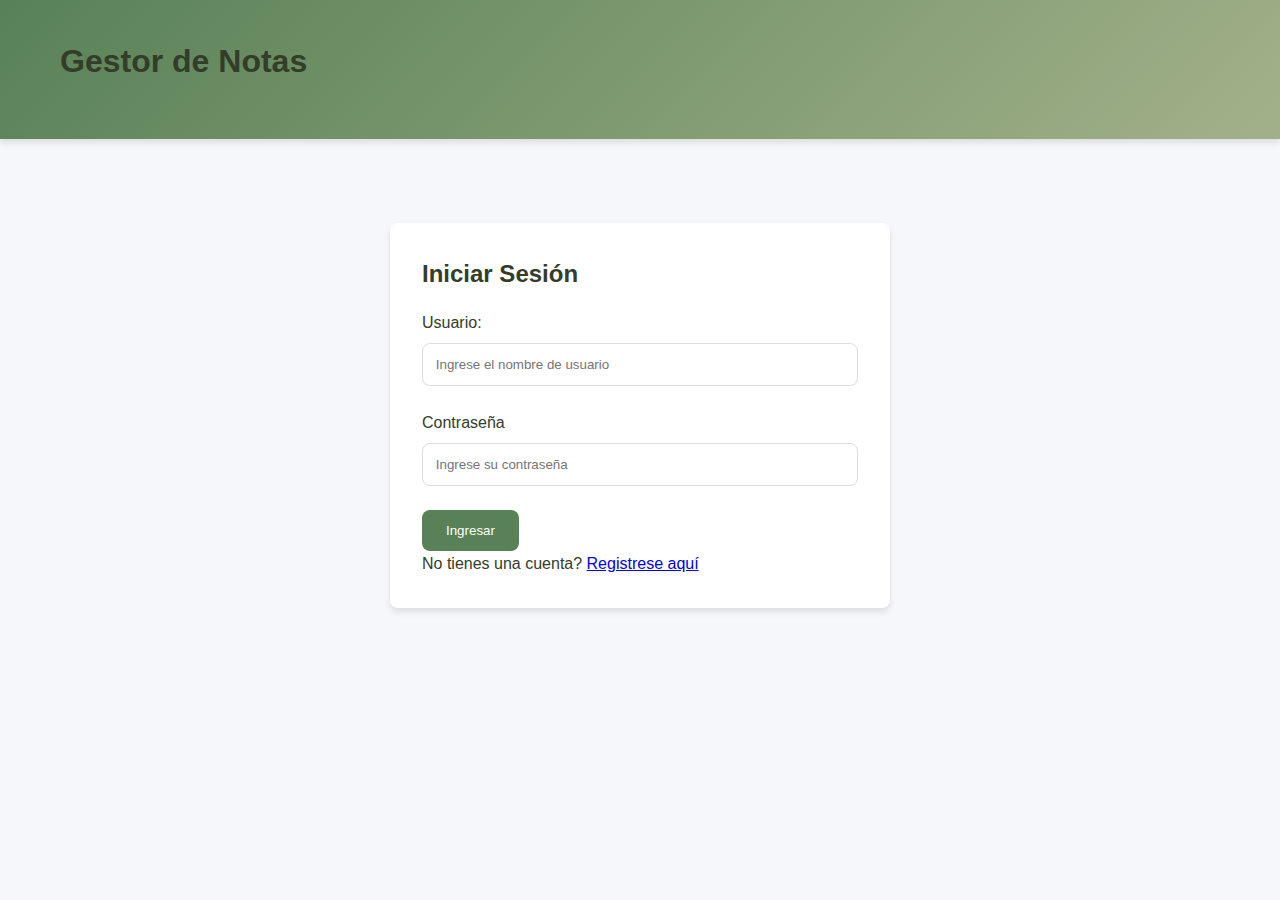
<file: index.html>
<!doctype html>
<html lang="es">
  <head>
    <meta charset="UTF-8" />
    <meta name="viewport" content="width=device-width, initial-scale=1" />
    <title>Gestor de Notas</title>
    <link href="style1.css" rel="stylesheet" />
  </head>
  <body>
    <header class="header">
      <nav class="nav container">
        <h1>Gestor de Notas</h1>
        <div class="auth-section">
          <button class="btn btn-primary" id="newNoteBtn" style="display: none">
            Nueva nota
          </button>
          <button class="btn btn-primary" id="noteBtn" style="display: none">
            Mis notas
          </button>
          <button
            class="btn btn-info"
            id="sharedNotesBtn"
            style="display: none"
          >
            Notas compartidas
          </button>
          <button class="btn btn-secondary" id="userBtn" style="display: none">
            Usuarios
          </button>
          <button
            class="btn btn-success"
            id="actualUserBtn"
            style="display: none"
          >
            Mi perfil
          </button>
          <button class="btn btn-danger" id="logoutBtn" style="display: none">
            Cerrar Sesión
          </button>
        </div>
      </nav>
    </header>

    <main class="container">
      <!-- Mensaje de estado -->
      <div class="alert" id="messageContainer"></div>

      <!-- Sección de notas -->
      <section class="section" id="notesSection" style="display: none">
        <div class="section-header">
          <h2>Mis Notas</h2>
          <button class="btn btn-primary" id="addNoteBtn">Agregar Nota</button>
        </div>
        <div class="grid" id="notesContainer"></div>
      </section>

      <!-- Sección de usuarios -->
      <section class="section" id="usersSection" style="display: none">
        <div class="section-header">
          <h2>Todos los usuarios</h2>
        </div>
        <div class="table-responsive">
          <table>
            <thead>
              <th>ID</th>
              <th>Nombre</th>
            </thead>
            <tbody id="usersTableBody"></tbody>
          </table>
        </div>
      </section>

      <!-- Sección de usuario actual -->
      <section class="section" id="actualUserSection" style="display: none">
        <div class="section-header">
          <h2 style="font-size: 2em">Perfil</h2>
        </div>
        <div class="">
          <p style="font-size: 1.5em">
            Nombre
            <span id="actualUsername"></span>
          </p>
        </div>
        <div class="table-responsive">
          <table>
            <thead>
              <th>ID</th>
              <th>Activo</th>
            </thead>
            <tbody id="sessionTableBody"></tbody>
          </table>
        </div>
        <div>
          <button class="btn btn-danger" id="closeAllSessionsBtn">
            Cerrrar todas las sesiones
          </button>
        </div>
      </section>

      <!-- Formulario de Login -->
      <div class="form-container" id="loginForm">
        <h2>Iniciar Sesión</h2>
        <form id="loginFormElement">
          <div class="form-group">
            <label for="username">Usuario:</label>
            <input
              type="text"
              id="username"
              required
              placeholder="Ingrese el nombre de usuario"
            />
          </div>

          <div class="form-group">
            <label for="current-password">Contraseña</label>
            <input
              type="password"
              id="current-password"
              required
              placeholder="Ingrese su contraseña"
            />
          </div>
          <button type="submit" class="btn btn-primary btn-block" id="ingresar">
            Ingresar
          </button>
          <p>
            No tienes una cuenta?
            <a href="#" id="showRegister">Registrese aquí</a>
          </p>
        </form>
      </div>

      <!-- Formulario de Register -->
      <div class="form-container" id="registerForm" style="display: none">
        <h2>Registrarse</h2>
        <form id="registerFormElement">
          <div class="form-group">
            <label for="newUsername">Nombre de usuario</label>
            <input
              type="text"
              id="newUsername"
              required
              placeholder="Ingrese un nombre de usuario"
            />
          </div>
          <div class="form-group">
            <label for="newEmail">Email</label>
            <input
              type="email"
              id="newEmail"
              required
              placeholder="Ingrese un email"
            />
          </div>

          <div class="form-group">
            <label for="newPassword">Contraseña</label>
            <input
              type="password"
              id="newPassword"
              required
              placeholder="Ingrese una contraseña"
            />
          </div>
          <button type="submit" class="btn btn-primary" id="registrarse">
            Registrarse
          </button>
          <p>
            Ya tienes una cuenta?
            <a href="#" id="showLogin">Inicia sesión aquí</a>
          </p>
        </form>
      </div>

      <!-- Formulario para crear una nueva nota -->
      <div class="form-container" id="noteForm" style="display: none">
        <h2 class="formTitle">Nueva nota</h2>
        <form id="noteFormElement">
          <div class="form-group">
            <label for="noteText">Texto:</label>
            <textarea
              id="noteText"
              rows="5"
              required
              placeholder="Escriba el texto de la nota..."
            ></textarea>
          </div>
          <div class="form-group">
            <label for="noteCategory">Categoría:</label>
            <select id="noteCategory" required>
              <option value="" disabled selected>Seleccione una opción</option>
              <option value="work">Trabajo</option>
              <option value="study">Estudio</option>
              <option value="unknown">Otro</option>
            </select>
          </div>
          <div class="form-group">
            <label for="noteTags">Etiquetas (separadas por coma)</label>
            <input
              type="text"
              id="noteTags"
              placeholder="ejemplo: importante, proyecto, recordatorio"
            />
          </div>
          <div class="form-group">
            <button type="button" class="btn btn-primary" id="saveNoteBtn">
              Guardar
            </button>
            <button type="button" class="btn btn-light" id="cancelNoteBtn">
              Cancelar
            </button>
          </div>
        </form>
      </div>
    </main>

    <!-- Template de nota -->
    <template id="noteTemplate">
      <div class="card">
        <div class="card-header">
          <span class="badge" id="noteCategoryBadge"></span>
          <span class="badge" id="noteOriginalUserID"></span>
          <small class="text-muted note-date"></small>
        </div>
        <p class="note-text"></p>
        <div class="tags" id="noteTagsContainer"></div>
        <div class="card-actions">
          <button type="button" class="btn btn-primary editBtn">Editar</button>
          <button type="button" class="btn btn-danger deleteBtn">
            Eliminar
          </button>
          <button type="button" class="btn btn-success shareBtn">
            Compartir
          </button>
        </div>
      </div>
    </template>

    <!-- Template de Usuarios -->
    <template id="userTemplate">
      <tr>
        <td class="userId"></td>
        <td class="userName"></td>
        <td>
          <button type="button" class="btn btn-warning btn-sm shadeUserBtn">
            Compartir
          </button>
        </td>
      </tr>
    </template>

    <!-- Template de Sessions -->
    <template id="userSessionTemplate">
      <tr>
        <td class="sessionId"></td>
        <td class="active"></td>
        <td>
          <button
            type="button"
            class="btn btn-warning btn-sm deleteSessionBtn"
            id="deleteSessionBtn"
          >
            Eliminar
          </button>
        </td>
      </tr>
    </template>
    <script src="script.js"></script>
  </body>
</html>
</file>
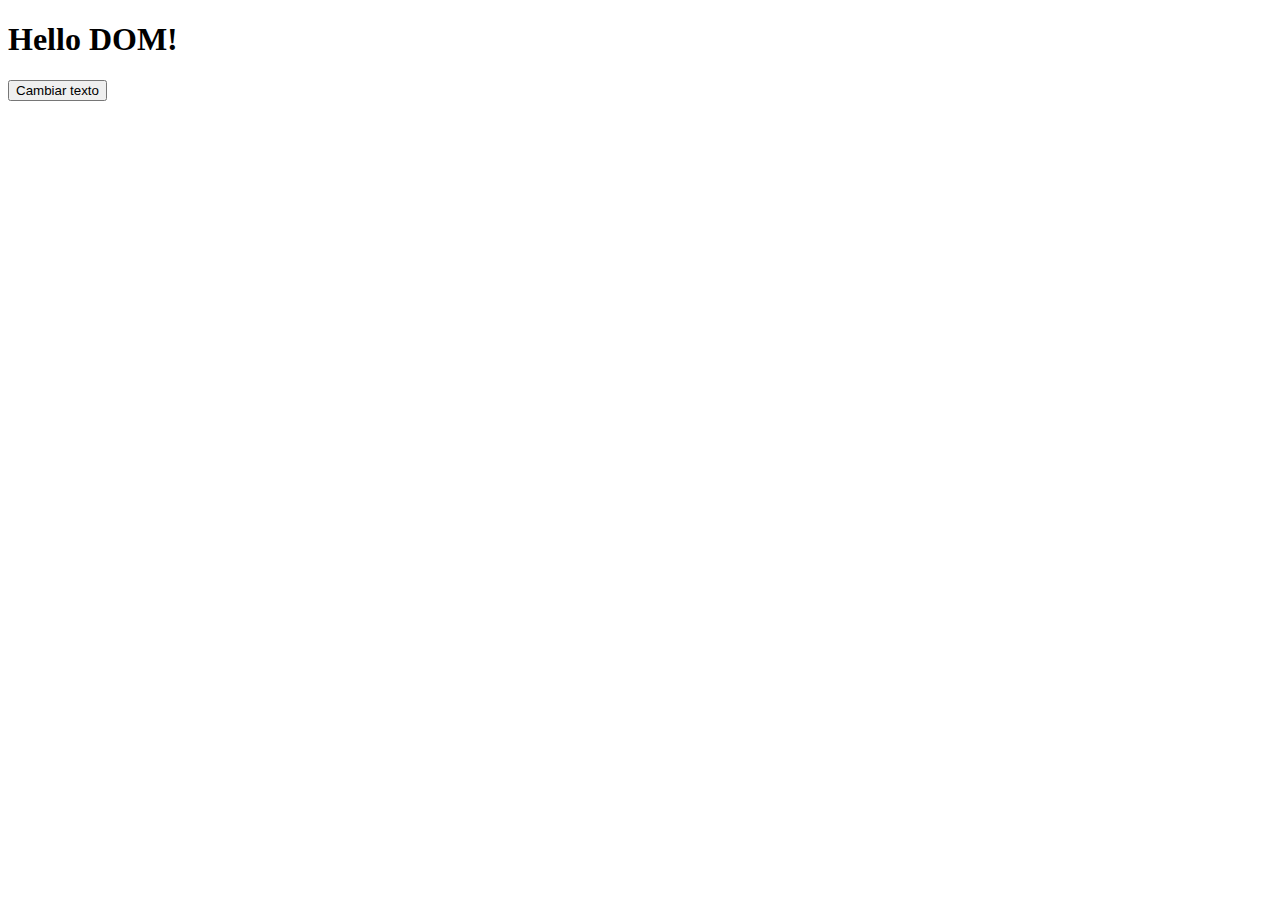
<file: aprendiendo.html>
<!DOCTYPE html>
<html lang="en">
<head>
    <meta charset="UTF-8">
    <meta name="viewport" content="width=device-width, initial-scale=1.0">
    <title>JavaScript DOM</title>
</head>
<body>
    <h1>Hello DOM!</h1>
    <button id="cambiar">Cambiar texto</button>

    <script src="probando.js"></script>
</body>
</html>
</file>
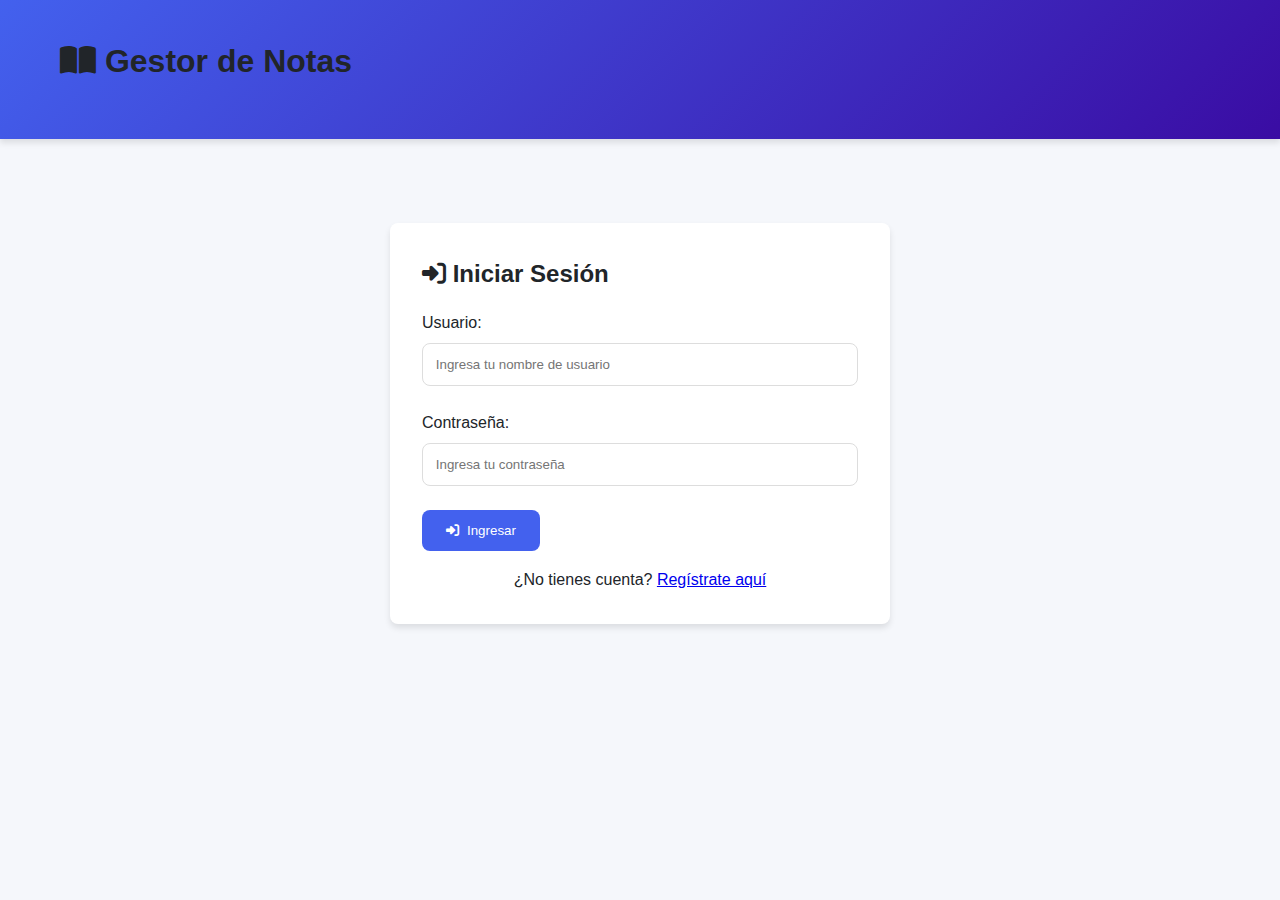
<file: simple-page.html>
<!doctype html>
<html lang="es">
  <head>
    <meta charset="UTF-8" />
    <meta name="viewport" content="width=device-width, initial-scale=1.0" />
    <title>Gestor de Notas</title>
    <link
      rel="stylesheet"
      href="https://cdnjs.cloudflare.com/ajax/libs/font-awesome/6.4.0/css/all.min.css"
    />
    <link rel="stylesheet" type="" href="style.css" />
  </head>

  <body>
    <header class="header">
      <nav class="nav container">
        <h1><i class="fas fa-book-open"></i> Gestor de Notas</h1>
        <div class="auth-section">
          <!--
          <button class="btn btn-primary" id="loginBtn" style="display: none">
            <i class="fas fa-sign-in-alt"></i> Iniciar Sesión
          </button>
          <button
            class="btn btn-success"
            id="registerBtn"
            style="display: none"
          >
            <i class="fas fa-user-plus"></i> Registrarse
          </button>

            -->
          <button class="btn btn-primary" id="newNoteBtn" style="display: none">
            <i class="fas fa-plus"></i> Nueva Nota
          </button>
          <button class="btn btn-primary" id="noteBtn" style="display: none">
            <i class="fas fa-sticky-note"></i> Mis Notas
          </button>
          <button
            class="btn btn-info"
            id="sharedNotesBtn"
            style="display: none"
          >
            <i class="fas fa-share-square"></i> Notas Compartidas
          </button>
          <button class="btn btn-secondary" id="userBtn" style="display: none">
            <i class="fas fa-users"></i> Usuarios
          </button>
          <button class="btn btn-danger" id="logoutBtn" style="display: none">
            <i class="fas fa-sign-out-alt"></i> Cerrar Sesión
          </button>
        </div>
      </nav>
    </header>

    <main class="container">
      <!-- Mensajes de estado -->
      <div class="alert" id="messageContainer"></div>

      <!-- Sección de notas -->
      <section class="section" id="notesSection" style="display: none">
        <div class="section-header">
          <h2><i class="fas fa-sticky-note"></i> Mis Notas</h2>
          <button class="btn btn-primary" id="addNoteBtn">
            <i class="fas fa-plus"></i> Agregar Nota
          </button>
        </div>
        <div class="grid" id="notesContainer"></div>
      </section>

      <!-- Sección de usuarios -->
      <section class="section" id="usersSection" style="display: none">
        <div class="section-header">
          <h2><i class="fas fa-users"></i> Todos los Usuarios</h2>
        </div>
        <div class="table-responsive">
          <table>
            <thead>
              <tr>
                <th>ID</th>
                <th>Nombre</th>
              </tr>
            </thead>
            <tbody id="usersTableBody"></tbody>
          </table>
        </div>
      </section>

      <!-- Formularios (inicialmente ocultos) -->
      <div class="form-container" id="loginForm" style="display: block">
        <h2><i class="fas fa-sign-in-alt"></i> Iniciar Sesión</h2>
        <form id="loginFormElement">
          <div class="form-group">
            <label for="username">Usuario:</label>
            <input
              type="text"
              id="username"
              required
              placeholder="Ingresa tu nombre de usuario"
            />
          </div>
          <div class="form-group">
            <label for="current-password">Contraseña:</label>
            <input
              type="password"
              id="current-password"
              required
              placeholder="Ingresa tu contraseña"
            />
          </div>
          <button type="submit" class="btn btn-primary btn-block" id="ingresar">
            <i class="fas fa-sign-in-alt"></i> Ingresar
          </button>
          <p class="text-center mt-2">
            ¿No tienes cuenta? <a href="#" id="showRegister">Regístrate aquí</a>
          </p>
        </form>
      </div>

      <div class="form-container" id="registerForm" style="display: none">
        <h2><i class="fas fa-user-plus"></i> Registrarse</h2>
        <form id="registerFormElement">
          <div class="form-group">
            <label for="newUsername">Usuario:</label>
            <input
              type="text"
              id="newUsername"
              required
              placeholder="Crea un nombre de usuario"
            />
          </div>
          <div class="form-group">
            <label for="newEmail">Email:</label>
            <input
              type="email"
              id="newEmail"
              required
              placeholder="Ingresa tu email"
            />
          </div>
          <div class="form-group">
            <label for="newPassword">Contraseña:</label>
            <input
              type="password"
              id="newPassword"
              required
              placeholder="Crea una contraseña segura"
            />
          </div>
          <button
            type="submit"
            class="btn btn-success btn-block"
            id="registrarse"
          >
            <i class="fas fa-user-plus"></i> Registrarse
          </button>
          <p class="text-center mt-2">
            ¿Ya tienes cuenta? <a href="#" id="showLogin">Inicia sesión aquí</a>
          </p>
        </form>
      </div>

      <div class="form-container" id="noteForm" style="display: none">
        <h2 id="formTitle"><i class="fas fa-edit"></i> Nueva Nota</h2>
        <form id="noteFormElement">
          <input type="hidden" id="noteId" />
          <div class="form-group">
            <label for="noteText">Texto:</label>
            <textarea
              id="noteText"
              rows="5"
              required
              placeholder="Escribe el contenido de tu nota..."
            ></textarea>
          </div>
          <div class="form-group">
            <label for="noteCategory">Categoría:</label>
            <select id="noteCategory" required>
              <option value="" disabled selected>
                Selecciona una categoría
              </option>
              <option value="work">Trabajo</option>
              <option value="study">Estudio</option>
              <option value="unknown">Otros</option>
            </select>
          </div>
          <div class="form-group">
            <label for="noteTags">Etiquetas (separadas por comas):</label>
            <input
              type="text"
              id="noteTags"
              placeholder="ejemplo: importante, proyecto, recordatorio"
            />
          </div>
          <div class="form-group">
            <button type="button" class="btn btn-primary" id="saveNoteBtn">
              <i class="fas fa-save"></i> Guardar
            </button>
            <button type="button" class="btn btn-light" id="cancelNoteBtn">
              <i class="fas fa-times"></i> Cancelar
            </button>
          </div>
        </form>
      </div>
    </main>

    <!-- Templates -->
    <template id="noteTemplate">
      <div class="card">
        <div class="card-header">
          <span class="badge" id="noteCategoryBadge"></span>
          <span class="badge" id="noteOriginalUserID"></span>
          <small class="text-muted note-date"></small>
        </div>
        <p class="note-text"></p>
        <div class="tags" id="noteTagsContainer"></div>
        <div class="card-actions">
          <button class="btn btn-primary editBtn">
            <i class="fas fa-edit"></i> Editar
          </button>
          <button class="btn btn-danger deleteBtn">
            <i class="fas fa-trash"></i> Eliminar
          </button>
          <button class="btn btn-success shareBtn">
            <i class="fas fa-share"></i> Compartir
          </button>
        </div>
      </div>
    </template>

    <template id="userTemplate">
      <tr>
        <td class="userId"></td>
        <td class="userName"></td>
        <td>
          <button class="btn btn-warning btn-sm shadeUserBtn">
            <i class="fas fa-envelope"></i> Compartir
          </button>
        </td>
      </tr>
    </template>
    <script src="script.js"></script>
  </body>
</html>
</file>
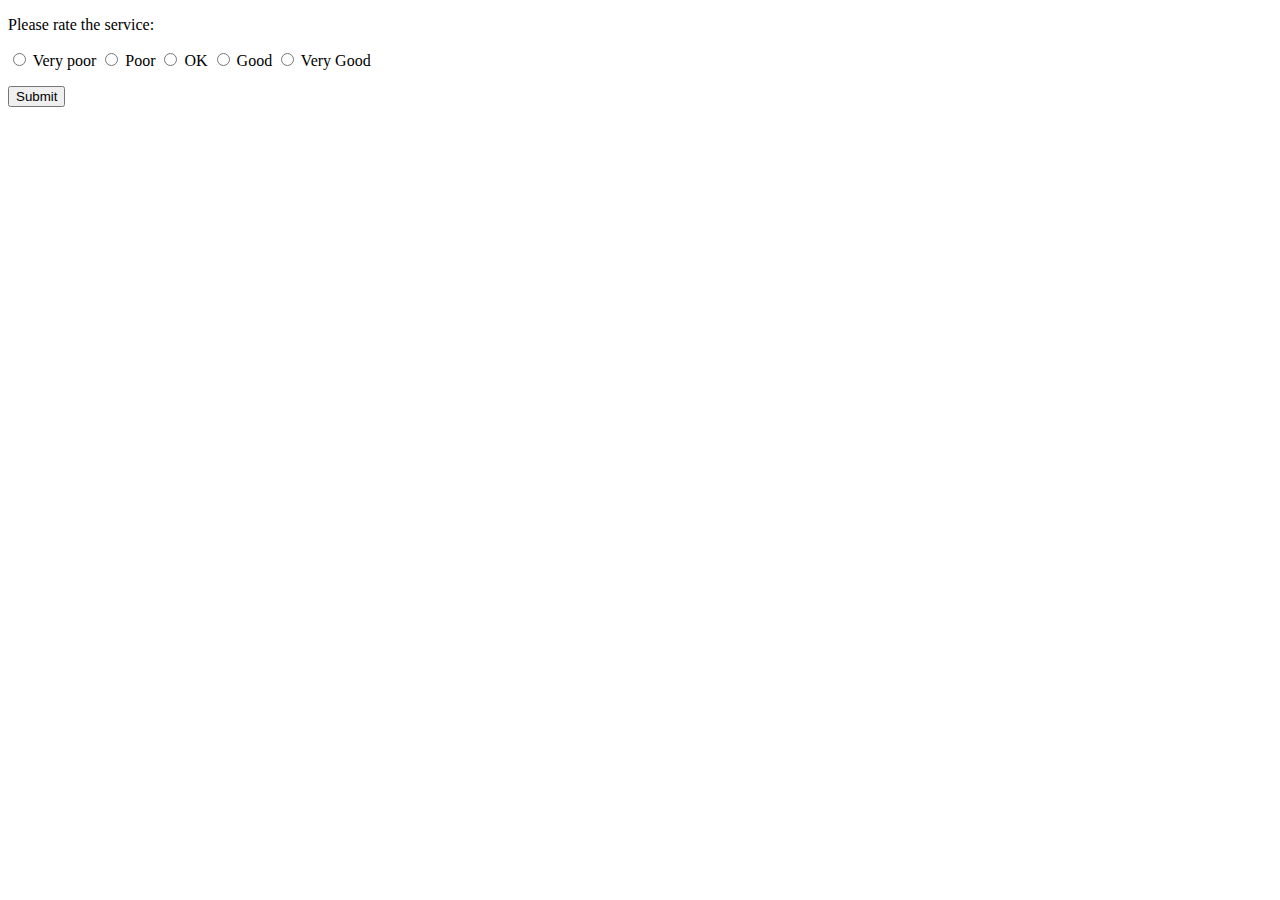
<file: x.html>
<!DOCTYPE html>
<html>

<head>
    <meta charset="utf-8">
    <title>JavaScript getElementsByName Demo</title>
</head>

<body>
    <p>Please rate the service:</p>
    <p>
        <label for="very-poor">
            <input type="radio" name="rate" value="Very poor" id="very-poor"> Very poor
        </label>
        <label for="poor">
            <input type="radio" name="rate" value="Poor" id="poor"> Poor
        </label>
        <label for="ok">
            <input type="radio" name="rate" value="OK" id="ok"> OK
        </label>
        <label for="good">
            <input type="radio" name="rate" value="Good"> Good
        </label>
        <label for="very-good">
            <input type="radio" name="rate" value="Very Good" id="very-good"> Very Good
        </label>
    </p>
    <p>
        <button id="btnRate">Submit</button>
    </p>
    <p id="output"></p>
    <script>
        let btn = document.getElementById('btnRate');
        let output = document.getElementById('output');

        btn.addEventListener('click', () => {
            let rates = document.getElementsByName('rate');
            rates.forEach((rate) => {
                if (rate.checked) {
                    output.innerText = `You selected: ${rate.value}`;
                }
            });

        });
    </script>
</body>

</html>
</file>
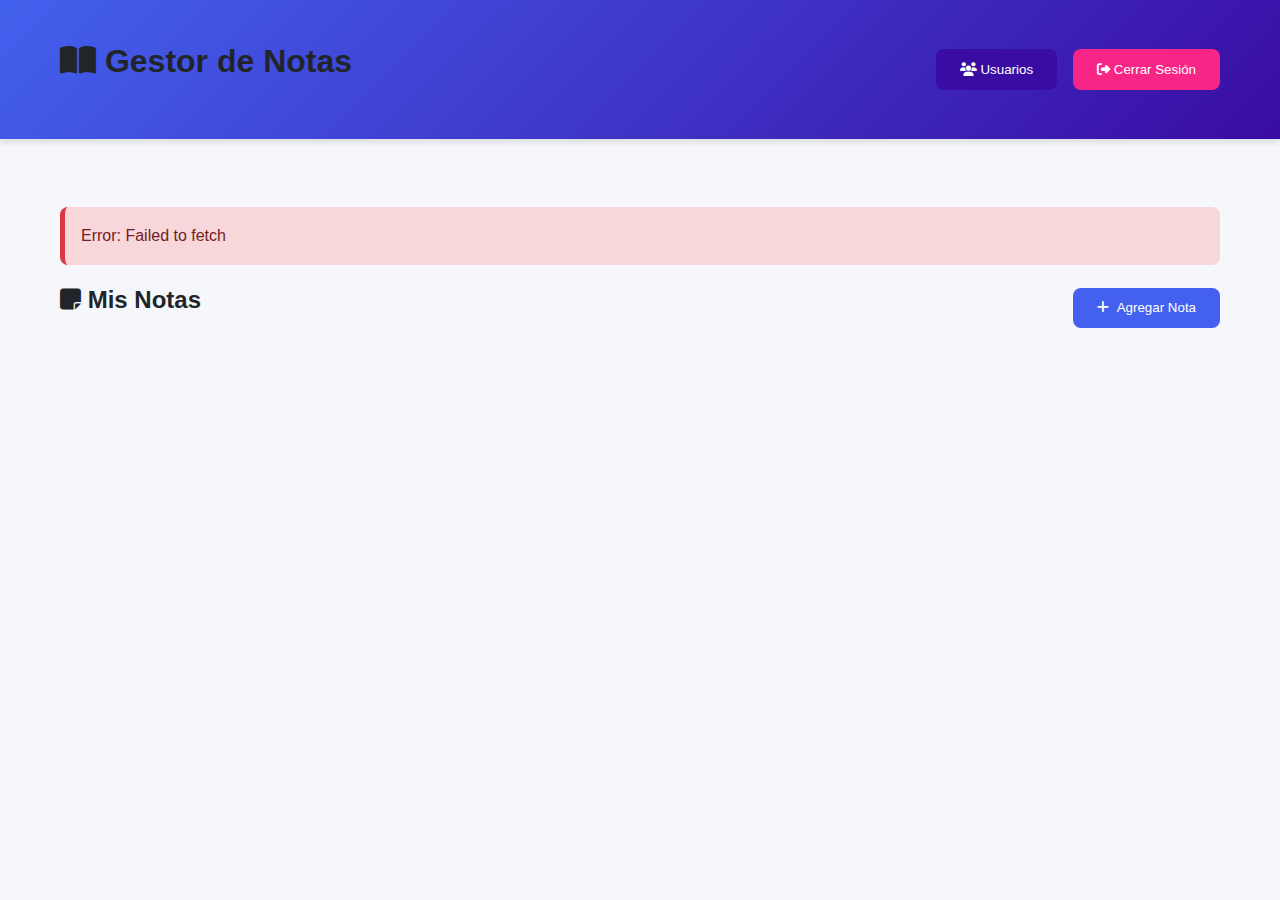
<file: client/simple-page.html>
<!doctype html>
<html lang="es">
  <head>
    <meta charset="UTF-8" />
    <meta name="viewport" content="width=device-width, initial-scale=1.0" />
    <title>Gestor de Notas</title>
    <link
      rel="stylesheet"
      href="https://cdnjs.cloudflare.com/ajax/libs/font-awesome/6.4.0/css/all.min.css"
    />
    <link rel="stylesheet" type="" href="style.css" />
  </head>

  <body>
    <header class="header">
      <nav class="nav container">
        <h1><i class="fas fa-book-open"></i> Gestor de Notas</h1>
        <div class="auth-section">
          <!--
          <button class="btn btn-primary" id="loginBtn" style="display: none">
            <i class="fas fa-sign-in-alt"></i> Iniciar Sesión
          </button>
          <button
            class="btn btn-success"
            id="registerBtn"
            style="display: none"
          >
            <i class="fas fa-user-plus"></i> Registrarse
          </button>

            -->
          <button class="btn btn-primary" id="newNoteBtn" style="display: none">
            <i class="fas fa-plus"></i> Nueva Nota
          </button>
          <button class="btn btn-primary" id="noteBtn" style="display: none">
            <i class="fas fa-sticky-note"></i> Mis Notas
          </button>
          <button class="btn btn-secondary" id="userBtn" style="display: none">
            <i class="fas fa-users"></i> Usuarios
          </button>
          <button class="btn btn-danger" id="logoutBtn" style="display: none">
            <i class="fas fa-sign-out-alt"></i> Cerrar Sesión
          </button>
          <button
            class="btn btn-info"
            id="sharedNotesBtn"
            style="display: none"
          >
            <i class="fas fa-share-square"></i> Notas Compartidas
          </button>
        </div>
      </nav>
    </header>

    <main class="container">
      <!-- Mensajes de estado -->
      <div class="alert" id="messageContainer"></div>

      <!-- Sección de notas -->
      <section class="section" id="notesSection" style="display: none">
        <div class="section-header">
          <h2><i class="fas fa-sticky-note"></i> Mis Notas</h2>
          <button class="btn btn-primary" id="addNoteBtn">
            <i class="fas fa-plus"></i> Agregar Nota
          </button>
        </div>
        <div class="grid" id="notesContainer"></div>
      </section>

      <!-- Sección de usuarios -->
      <section class="section" id="usersSection" style="display: none">
        <div class="section-header">
          <h2><i class="fas fa-users"></i> Todos los Usuarios</h2>
        </div>
        <div class="table-responsive">
          <table>
            <thead>
              <tr>
                <th>ID</th>
                <th>Nombre</th>
              </tr>
            </thead>
            <tbody id="usersTableBody"></tbody>
          </table>
        </div>
      </section>

      <!-- Formularios (inicialmente ocultos) -->
      <div class="form-container" id="loginForm" style="display: block">
        <h2><i class="fas fa-sign-in-alt"></i> Iniciar Sesión</h2>
        <form id="loginFormElement">
          <div class="form-group">
            <label for="username">Usuario:</label>
            <input
              type="text"
              id="username"
              required
              placeholder="Ingresa tu nombre de usuario"
            />
          </div>
          <div class="form-group">
            <label for="current-password">Contraseña:</label>
            <input
              type="password"
              id="current-password"
              required
              placeholder="Ingresa tu contraseña"
            />
          </div>
          <button type="submit" class="btn btn-primary btn-block" id="ingresar">
            <i class="fas fa-sign-in-alt"></i> Ingresar
          </button>
          <p class="text-center mt-2">
            ¿No tienes cuenta? <a href="#" id="showRegister">Regístrate aquí</a>
          </p>
        </form>
      </div>

      <div class="form-container" id="registerForm" style="display: none">
        <h2><i class="fas fa-user-plus"></i> Registrarse</h2>
        <form id="registerFormElement">
          <div class="form-group">
            <label for="newUsername">Usuario:</label>
            <input
              type="text"
              id="newUsername"
              required
              placeholder="Crea un nombre de usuario"
            />
          </div>
          <div class="form-group">
            <label for="newEmail">Email:</label>
            <input
              type="email"
              id="newEmail"
              required
              placeholder="Ingresa tu email"
            />
          </div>
          <div class="form-group">
            <label for="newPassword">Contraseña:</label>
            <input
              type="password"
              id="newPassword"
              required
              placeholder="Crea una contraseña segura"
            />
          </div>
          <button
            type="submit"
            class="btn btn-success btn-block"
            id="registrarse"
          >
            <i class="fas fa-user-plus"></i> Registrarse
          </button>
          <p class="text-center mt-2">
            ¿Ya tienes cuenta? <a href="#" id="showLogin">Inicia sesión aquí</a>
          </p>
        </form>
      </div>

      <div class="form-container" id="noteForm" style="display: none">
        <h2 id="formTitle"><i class="fas fa-edit"></i> Nueva Nota</h2>
        <form id="noteFormElement">
          <input type="hidden" id="noteId" />
          <div class="form-group">
            <label for="noteText">Texto:</label>
            <textarea
              id="noteText"
              rows="5"
              required
              placeholder="Escribe el contenido de tu nota..."
            ></textarea>
          </div>
          <div class="form-group">
            <label for="noteCategory">Categoría:</label>
            <select id="noteCategory" required>
              <option value="" disabled selected>
                Selecciona una categoría
              </option>
              <option value="work">Trabajo</option>
              <option value="study">Estudio</option>
              <option value="unknown">Otros</option>
            </select>
          </div>
          <div class="form-group">
            <label for="noteTags">Etiquetas (separadas por comas):</label>
            <input
              type="text"
              id="noteTags"
              placeholder="ejemplo: importante, proyecto, recordatorio"
            />
          </div>
          <div class="form-group">
            <button type="button" class="btn btn-primary" id="saveNoteBtn">
              <i class="fas fa-save"></i> Guardar
            </button>
            <button type="button" class="btn btn-light" id="cancelNoteBtn">
              <i class="fas fa-times"></i> Cancelar
            </button>
          </div>
        </form>
      </div>
    </main>

    <!-- Templates -->
    <template id="noteTemplate">
      <div class="card">
        <div class="card-header">
          <span class="badge" id="noteCategoryBadge"></span>
          <small class="text-muted note-date"></small>
        </div>
        <p class="note-text"></p>
        <div class="tags" id="noteTagsContainer"></div>
        <div class="card-actions">
          <button class="btn btn-primary editBtn">
            <i class="fas fa-edit"></i> Editar
          </button>
          <button class="btn btn-danger deleteBtn">
            <i class="fas fa-trash"></i> Eliminar
          </button>
          <button class="btn btn-success shareBtn">
            <i class="fas fa-share"></i> Compartir
          </button>
        </div>
      </div>
    </template>

    <template id="userTemplate">
      <tr>
        <td class="userId"></td>
        <td class="userName"></td>
        <td>
          <button class="btn btn-warning btn-sm shadeUserBtn">
            <i class="fas fa-envelope"></i> Compartir
          </button>
        </td>
      </tr>
    </template>
    <script src="script.js"></script>
  </body>
</html>
</file>
<file: style1.css>
:root {
  --primary-color: #588157; /* Verde oliva oscuro para elementos principales y botones */
  --secondary-color: #a3b18a; /* Verde salvia para elementos secundarios */
  --success-color: #344e41; /* Verde pino para éxito y confirmaciones */
  --danger-color: #bc4749; /* Rojo ladrillo para errores o acciones peligrosas */
  --warning-color: #f6bd60; /* Amarillo mostaza para advertencias */
  --light-color: #fefae0; /* Blanco crema para fondos */
  --dark-color: #333d29; /* Marrón oscuro para texto y detalles */

  /* Mantén tus variables existentes */
  --border-radius: 8px;
  --box-shadow: 0 4px 6px rgba(0, 0, 0, 0.1);
  --transition: all 0.3s ease;
}

* {
  margin: 0;
  padding: 0;
  box-sizing: border-box;
  font-family: "Segoe UI", Tahoma, Geneva, Verdana, sans-serif;
}

body {
  background-color: #f5f7fb;
  color: var(--dark-color);
  min-height: 100vh;
  line-height: 1.6;
}

.container {
  max-width: 1200px;
  margin: 0 auto;
  padding: 20px;
}
/* Header */
.header {
  background: linear-gradient(
    135deg,
    var(--primary-color),
    var(--secondary-color)
  );
  color: white;
  padding: 1rem;
  margin-bottom: 2rem;
  box-shadow: var(--box-shadow);
  position: sticky;
  top: 0;
  z-index: 100;
}

.nav {
  display: flex;
  justify-content: space-between;
  align-items: center;
  flex-wrap: wrap;
}

.auth-section {
  display: flex;
  gap: 1rem;
  flex-wrap: wrap;
}

h1,
h2,
h3,
h4 {
  margin-bottom: 1rem;
  color: var(--dark-color);
}

/* Botones */
.btn {
  padding: 0.8rem 1.5rem;
  border: none;
  border-radius: var(--border-radius);
  cursor: pointer;
  transition: var(--transition);
  font-weight: 500;
  display: inline-flex;
  align-items: center;
  gap: 0.5rem;
}
.btn:hover {
  transform: translateY(-2px);
  box-shadow: var(--box-shadow);
}

.btn-primary {
  background-color: var(--primary-color);
  color: white;
}

.btn-secondary {
  background-color: var(--secondary-color);
  color: white;
}

.btn-danger {
  background-color: var(--danger-color);
  color: white;
}

.btn-success {
  background-color: var(--success-color);
  color: white;
}

.btn-warning {
  background-color: var(--warning-color);
  color: white;
}

.btn-light {
  background-color: var(--light-color);
  color: var(--dark-color);
}
/* Formularios */
.form-container {
  max-width: 500px;
  margin: 2rem auto;
  background: white;
  padding: 2rem;
  border-radius: var(--border-radius);
  box-shadow: var(--box-shadow);
  transition: var(--transition);
}

.form-container:hover {
  box-shadow: 0 10px 15px rgba(0, 0, 0, 0.1);
}

.form-group {
  margin-bottom: 1.5rem;
}

label {
  display: block;
  margin-bottom: 0.5rem;
  font-weight: 500;
}

input,
textarea,
select {
  width: 100%;
  padding: 0.8rem;
  border: 1px solid #ddd;
  border-radius: var(--border-radius);
  transition: var(--transition);
}
input:focus,
textarea:focus,
select:focus {
  outline: none;
  border-color: var(--primary-color);
  box-shadow: 0 0 0 2px rgba(67, 97, 238, 0.2);
}

textarea {
  min-height: 120px;
  resize: vertical;
}

/* Notas y Usuarios */
.grid {
  display: grid;
  grid-template-columns: repeat(auto-fill, minmax(300px, 1fr));
  gap: 1.5rem;
  margin-top: 2rem;
}

.card {
  background: white;
  padding: 1.5rem;
  border-radius: var(--border-radius);
  box-shadow: var(--box-shadow);
  position: relative;
  transition: var(--transition);
}

.card:hover {
  transform: translateY(-5px);
  box-shadow: 0 10px 20px rgba(0, 0, 0, 0.1);
}
.card-header {
  display: flex;
  justify-content: space-between;
  align-items: center;
  margin-bottom: 1rem;
}

.card-actions {
  display: flex;
  gap: 0.5rem;
  margin-top: 1rem;
}

.badge {
  display: inline-block;
  padding: 0.3rem 0.6rem;
  border-radius: 20px;
  font-size: 0.75rem;
  font-weight: 600;
  text-transform: uppercase;
}

.badge-primary {
  background-color: var(--primary-color);
  color: white;
}

.badge-secondary {
  background-color: var(--secondary-color);
  color: white;
}
.badge-success {
  background-color: var(--success-color);
  color: white;
}

.badge-danger {
  background-color: var(--danger-color);
  color: white;
}

.badge-warning {
  background-color: var(--warning-color);
  color: white;
}

.badge-light {
  background-color: var(--light-color);
  color: var(--dark-color);
}

.tags {
  display: flex;
  flex-wrap: wrap;
  gap: 0.5rem;
  margin-top: 1rem;
}

.tag {
  background-color: #e0e0e0;
  padding: 0.2rem 0.5rem;
  border-radius: 4px;
  font-size: 0.75rem;
}
/* Mensajes */
.alert {
  padding: 1rem;
  border-radius: var(--border-radius);
  margin: 1rem 0;
  display: none;
  animation: fadeIn 0.5s;
}

@keyframes fadeIn {
  from {
    opacity: 0;
  }
  to {
    opacity: 1;
  }
}

.alert-success {
  background-color: #d4edda;
  color: #155724;
  border-left: 5px solid #28a745;
}

.alert-error {
  background-color: #f8d7da;
  color: #721c24;
  border-left: 5px solid #dc3545;
}

.alert-info {
  background-color: #d1ecf1;
  color: #0c5460;
  border-left: 5px solid #17a2b8;
}

/* Secciones */
.section {
  margin-bottom: 3rem;
}
.section-header {
  display: flex;
  justify-content: space-between;
  align-items: center;
  margin-bottom: 1.5rem;
}

/* Tablas */
.table-responsive {
  overflow-x: auto;
}

table {
  width: 100%;
  border-collapse: collapse;
  margin: 1rem 0;
}

th,
td {
  padding: 1rem;
  text-align: left;
  border-bottom: 1px solid #ddd;
}

th {
  background-color: var(--primary-color);
  color: white;
  font-weight: 500;
}

tr:hover {
  background-color: #f5f5f5;
}
/* Utilidades */
.text-center {
  text-align: center;
}

.text-muted {
  color: #6c757d;
}

.mt-1 {
  margin-top: 0.5rem;
}
.mt-2 {
  margin-top: 1rem;
}
.mt-3 {
  margin-top: 1.5rem;
}
.mt-4 {
  margin-top: 2rem;
}
.mt-5 {
  margin-top: 3rem;
}

.mb-1 {
  margin-bottom: 0.5rem;
}
.mb-2 {
  margin-bottom: 1rem;
}
.mb-3 {
  margin-bottom: 1.5rem;
}
.mb-4 {
  margin-bottom: 2rem;
}
.mb-5 {
  margin-bottom: 3rem;
}
/* Responsive */
@media (max-width: 768px) {
  .nav {
    flex-direction: column;
    gap: 1rem;
  }

  .auth-section {
    width: 100%;
    justify-content: center;
  }

  .grid {
    grid-template-columns: 1fr;
  }

  .form-container {
    padding: 1.5rem;
  }
}

/* Ajustes específicos para las tarjetas de notas */
.note-card {
  min-height: 200px;
  display: flex;
  flex-direction: column;
  justify-content: space-between;
}

.note-text {
  flex-grow: 1;
  margin: 1rem 0;
  word-break: break-word;
}
.card-actions {
  display: flex;
  gap: 0.5rem;
  flex-wrap: wrap;
}

.card-actions .btn {
  flex: 1;
  min-width: 80px;
  padding: 0.5rem;
  font-size: 0.9rem;
}

.badge {
  font-size: 0.75rem;
  padding: 0.35rem 0.65rem;
}

.note-date {
  color: #6c757d;
  font-size: 0.85rem;
}
</file>
<file: style.css>
:root {
  --primary-color: #4361ee;
  --secondary-color: #3a0ca3;
  --success-color: #4cc9f0;
  --danger-color: #f72585;
  --warning-color: #f8961e;
  --light-color: #f8f9fa;
  --dark-color: #212529;
  --border-radius: 8px;
  --box-shadow: 0 4px 6px rgba(0, 0, 0, 0.1);
  --transition: all 0.3s ease;
}

* {
  margin: 0;
  padding: 0;
  box-sizing: border-box;
  font-family: "Segoe UI", Tahoma, Geneva, Verdana, sans-serif;
}

body {
  background-color: #f5f7fb;
  color: var(--dark-color);
  min-height: 100vh;
  line-height: 1.6;
}

.container {
  max-width: 1200px;
  margin: 0 auto;
  padding: 20px;
}
/* Header */
.header {
  background: linear-gradient(
    135deg,
    var(--primary-color),
    var(--secondary-color)
  );
  color: white;
  padding: 1rem;
  margin-bottom: 2rem;
  box-shadow: var(--box-shadow);
  position: sticky;
  top: 0;
  z-index: 100;
}

.nav {
  display: flex;
  justify-content: space-between;
  align-items: center;
  flex-wrap: wrap;
}

.auth-section {
  display: flex;
  gap: 1rem;
  flex-wrap: wrap;
}

h1,
h2,
h3,
h4 {
  margin-bottom: 1rem;
  color: var(--dark-color);
}

/* Botones */
.btn {
  padding: 0.8rem 1.5rem;
  border: none;
  border-radius: var(--border-radius);
  cursor: pointer;
  transition: var(--transition);
  font-weight: 500;
  display: inline-flex;
  align-items: center;
  gap: 0.5rem;
}
.btn:hover {
  transform: translateY(-2px);
  box-shadow: var(--box-shadow);
}

.btn-primary {
  background-color: var(--primary-color);
  color: white;
}

.btn-secondary {
  background-color: var(--secondary-color);
  color: white;
}

.btn-danger {
  background-color: var(--danger-color);
  color: white;
}

.btn-success {
  background-color: var(--success-color);
  color: white;
}

.btn-warning {
  background-color: var(--warning-color);
  color: white;
}

.btn-light {
  background-color: var(--light-color);
  color: var(--dark-color);
}
/* Formularios */
.form-container {
  max-width: 500px;
  margin: 2rem auto;
  background: white;
  padding: 2rem;
  border-radius: var(--border-radius);
  box-shadow: var(--box-shadow);
  transition: var(--transition);
}

.form-container:hover {
  box-shadow: 0 10px 15px rgba(0, 0, 0, 0.1);
}

.form-group {
  margin-bottom: 1.5rem;
}

label {
  display: block;
  margin-bottom: 0.5rem;
  font-weight: 500;
}

input,
textarea,
select {
  width: 100%;
  padding: 0.8rem;
  border: 1px solid #ddd;
  border-radius: var(--border-radius);
  transition: var(--transition);
}
input:focus,
textarea:focus,
select:focus {
  outline: none;
  border-color: var(--primary-color);
  box-shadow: 0 0 0 2px rgba(67, 97, 238, 0.2);
}

textarea {
  min-height: 120px;
  resize: vertical;
}

/* Notas y Usuarios */
.grid {
  display: grid;
  grid-template-columns: repeat(auto-fill, minmax(300px, 1fr));
  gap: 1.5rem;
  margin-top: 2rem;
}

.card {
  background: white;
  padding: 1.5rem;
  border-radius: var(--border-radius);
  box-shadow: var(--box-shadow);
  position: relative;
  transition: var(--transition);
}

.card:hover {
  transform: translateY(-5px);
  box-shadow: 0 10px 20px rgba(0, 0, 0, 0.1);
}
.card-header {
  display: flex;
  justify-content: space-between;
  align-items: center;
  margin-bottom: 1rem;
}

.card-actions {
  display: flex;
  gap: 0.5rem;
  margin-top: 1rem;
}

.badge {
  display: inline-block;
  padding: 0.3rem 0.6rem;
  border-radius: 20px;
  font-size: 0.75rem;
  font-weight: 600;
  text-transform: uppercase;
}

.badge-primary {
  background-color: var(--primary-color);
  color: white;
}

.badge-secondary {
  background-color: var(--secondary-color);
  color: white;
}
.badge-success {
  background-color: var(--success-color);
  color: white;
}

.badge-danger {
  background-color: var(--danger-color);
  color: white;
}

.badge-warning {
  background-color: var(--warning-color);
  color: white;
}

.badge-light {
  background-color: var(--light-color);
  color: var(--dark-color);
}

.tags {
  display: flex;
  flex-wrap: wrap;
  gap: 0.5rem;
  margin-top: 1rem;
}

.tag {
  background-color: #e0e0e0;
  padding: 0.2rem 0.5rem;
  border-radius: 4px;
  font-size: 0.75rem;
}
/* Mensajes */
.alert {
  padding: 1rem;
  border-radius: var(--border-radius);
  margin: 1rem 0;
  display: none;
  animation: fadeIn 0.5s;
}

@keyframes fadeIn {
  from {
    opacity: 0;
  }
  to {
    opacity: 1;
  }
}

.alert-success {
  background-color: #d4edda;
  color: #155724;
  border-left: 5px solid #28a745;
}

.alert-error {
  background-color: #f8d7da;
  color: #721c24;
  border-left: 5px solid #dc3545;
}

.alert-info {
  background-color: #d1ecf1;
  color: #0c5460;
  border-left: 5px solid #17a2b8;
}

/* Secciones */
.section {
  margin-bottom: 3rem;
}
.section-header {
  display: flex;
  justify-content: space-between;
  align-items: center;
  margin-bottom: 1.5rem;
}

/* Tablas */
.table-responsive {
  overflow-x: auto;
}

table {
  width: 100%;
  border-collapse: collapse;
  margin: 1rem 0;
}

th,
td {
  padding: 1rem;
  text-align: left;
  border-bottom: 1px solid #ddd;
}

th {
  background-color: var(--primary-color);
  color: white;
  font-weight: 500;
}

tr:hover {
  background-color: #f5f5f5;
}
/* Utilidades */
.text-center {
  text-align: center;
}

.text-muted {
  color: #6c757d;
}

.mt-1 {
  margin-top: 0.5rem;
}
.mt-2 {
  margin-top: 1rem;
}
.mt-3 {
  margin-top: 1.5rem;
}
.mt-4 {
  margin-top: 2rem;
}
.mt-5 {
  margin-top: 3rem;
}

.mb-1 {
  margin-bottom: 0.5rem;
}
.mb-2 {
  margin-bottom: 1rem;
}
.mb-3 {
  margin-bottom: 1.5rem;
}
.mb-4 {
  margin-bottom: 2rem;
}
.mb-5 {
  margin-bottom: 3rem;
}
/* Responsive */
@media (max-width: 768px) {
  .nav {
    flex-direction: column;
    gap: 1rem;
  }

  .auth-section {
    width: 100%;
    justify-content: center;
  }

  .grid {
    grid-template-columns: 1fr;
  }

  .form-container {
    padding: 1.5rem;
  }
}

/* Ajustes específicos para las tarjetas de notas */
.note-card {
  min-height: 200px;
  display: flex;
  flex-direction: column;
  justify-content: space-between;
}

.note-text {
  flex-grow: 1;
  margin: 1rem 0;
  word-break: break-word;
}
.card-actions {
  display: flex;
  gap: 0.5rem;
  flex-wrap: wrap;
}

.card-actions .btn {
  flex: 1;
  min-width: 80px;
  padding: 0.5rem;
  font-size: 0.9rem;
}

.badge {
  font-size: 0.75rem;
  padding: 0.35rem 0.65rem;
}

.note-date {
  color: #6c757d;
  font-size: 0.85rem;
}
</file>
<file: client/style.css>
:root {
  --primary-color: #4361ee;
  --secondary-color: #3a0ca3;
  --success-color: #4cc9f0;
  --danger-color: #f72585;
  --warning-color: #f8961e;
  --light-color: #f8f9fa;
  --dark-color: #212529;
  --border-radius: 8px;
  --box-shadow: 0 4px 6px rgba(0, 0, 0, 0.1);
  --transition: all 0.3s ease;
}

* {
  margin: 0;
  padding: 0;
  box-sizing: border-box;
  font-family: "Segoe UI", Tahoma, Geneva, Verdana, sans-serif;
}

body {
  background-color: #f5f7fb;
  color: var(--dark-color);
  min-height: 100vh;
  line-height: 1.6;
}

.container {
  max-width: 1200px;
  margin: 0 auto;
  padding: 20px;
}
/* Header */
.header {
  background: linear-gradient(
    135deg,
    var(--primary-color),
    var(--secondary-color)
  );
  color: white;
  padding: 1rem;
  margin-bottom: 2rem;
  box-shadow: var(--box-shadow);
  position: sticky;
  top: 0;
  z-index: 100;
}

.nav {
  display: flex;
  justify-content: space-between;
  align-items: center;
  flex-wrap: wrap;
}

.auth-section {
  display: flex;
  gap: 1rem;
  flex-wrap: wrap;
}

h1,
h2,
h3,
h4 {
  margin-bottom: 1rem;
  color: var(--dark-color);
}

/* Botones */
.btn {
  padding: 0.8rem 1.5rem;
  border: none;
  border-radius: var(--border-radius);
  cursor: pointer;
  transition: var(--transition);
  font-weight: 500;
  display: inline-flex;
  align-items: center;
  gap: 0.5rem;
}
.btn:hover {
  transform: translateY(-2px);
  box-shadow: var(--box-shadow);
}

.btn-primary {
  background-color: var(--primary-color);
  color: white;
}

.btn-secondary {
  background-color: var(--secondary-color);
  color: white;
}

.btn-danger {
  background-color: var(--danger-color);
  color: white;
}

.btn-success {
  background-color: var(--success-color);
  color: white;
}

.btn-warning {
  background-color: var(--warning-color);
  color: white;
}

.btn-light {
  background-color: var(--light-color);
  color: var(--dark-color);
}
/* Formularios */
.form-container {
  max-width: 500px;
  margin: 2rem auto;
  background: white;
  padding: 2rem;
  border-radius: var(--border-radius);
  box-shadow: var(--box-shadow);
  transition: var(--transition);
}

.form-container:hover {
  box-shadow: 0 10px 15px rgba(0, 0, 0, 0.1);
}

.form-group {
  margin-bottom: 1.5rem;
}

label {
  display: block;
  margin-bottom: 0.5rem;
  font-weight: 500;
}

input,
textarea,
select {
  width: 100%;
  padding: 0.8rem;
  border: 1px solid #ddd;
  border-radius: var(--border-radius);
  transition: var(--transition);
}
input:focus,
textarea:focus,
select:focus {
  outline: none;
  border-color: var(--primary-color);
  box-shadow: 0 0 0 2px rgba(67, 97, 238, 0.2);
}

textarea {
  min-height: 120px;
  resize: vertical;
}

/* Notas y Usuarios */
.grid {
  display: grid;
  grid-template-columns: repeat(auto-fill, minmax(300px, 1fr));
  gap: 1.5rem;
  margin-top: 2rem;
}

.card {
  background: white;
  padding: 1.5rem;
  border-radius: var(--border-radius);
  box-shadow: var(--box-shadow);
  position: relative;
  transition: var(--transition);
}

.card:hover {
  transform: translateY(-5px);
  box-shadow: 0 10px 20px rgba(0, 0, 0, 0.1);
}
.card-header {
  display: flex;
  justify-content: space-between;
  align-items: center;
  margin-bottom: 1rem;
}

.card-actions {
  display: flex;
  gap: 0.5rem;
  margin-top: 1rem;
}

.badge {
  display: inline-block;
  padding: 0.3rem 0.6rem;
  border-radius: 20px;
  font-size: 0.75rem;
  font-weight: 600;
  text-transform: uppercase;
}

.badge-primary {
  background-color: var(--primary-color);
  color: white;
}

.badge-secondary {
  background-color: var(--secondary-color);
  color: white;
}
.badge-success {
  background-color: var(--success-color);
  color: white;
}

.badge-danger {
  background-color: var(--danger-color);
  color: white;
}

.badge-warning {
  background-color: var(--warning-color);
  color: white;
}

.badge-light {
  background-color: var(--light-color);
  color: var(--dark-color);
}

.tags {
  display: flex;
  flex-wrap: wrap;
  gap: 0.5rem;
  margin-top: 1rem;
}

.tag {
  background-color: #e0e0e0;
  padding: 0.2rem 0.5rem;
  border-radius: 4px;
  font-size: 0.75rem;
}
/* Mensajes */
.alert {
  padding: 1rem;
  border-radius: var(--border-radius);
  margin: 1rem 0;
  display: none;
  animation: fadeIn 0.5s;
}

@keyframes fadeIn {
  from {
    opacity: 0;
  }
  to {
    opacity: 1;
  }
}

.alert-success {
  background-color: #d4edda;
  color: #155724;
  border-left: 5px solid #28a745;
}

.alert-error {
  background-color: #f8d7da;
  color: #721c24;
  border-left: 5px solid #dc3545;
}

.alert-info {
  background-color: #d1ecf1;
  color: #0c5460;
  border-left: 5px solid #17a2b8;
}

/* Secciones */
.section {
  margin-bottom: 3rem;
}
.section-header {
  display: flex;
  justify-content: space-between;
  align-items: center;
  margin-bottom: 1.5rem;
}

/* Tablas */
.table-responsive {
  overflow-x: auto;
}

table {
  width: 100%;
  border-collapse: collapse;
  margin: 1rem 0;
}

th,
td {
  padding: 1rem;
  text-align: left;
  border-bottom: 1px solid #ddd;
}

th {
  background-color: var(--primary-color);
  color: white;
  font-weight: 500;
}

tr:hover {
  background-color: #f5f5f5;
}
/* Utilidades */
.text-center {
  text-align: center;
}

.text-muted {
  color: #6c757d;
}

.mt-1 {
  margin-top: 0.5rem;
}
.mt-2 {
  margin-top: 1rem;
}
.mt-3 {
  margin-top: 1.5rem;
}
.mt-4 {
  margin-top: 2rem;
}
.mt-5 {
  margin-top: 3rem;
}

.mb-1 {
  margin-bottom: 0.5rem;
}
.mb-2 {
  margin-bottom: 1rem;
}
.mb-3 {
  margin-bottom: 1.5rem;
}
.mb-4 {
  margin-bottom: 2rem;
}
.mb-5 {
  margin-bottom: 3rem;
}
/* Responsive */
@media (max-width: 768px) {
  .nav {
    flex-direction: column;
    gap: 1rem;
  }

  .auth-section {
    width: 100%;
    justify-content: center;
  }

  .grid {
    grid-template-columns: 1fr;
  }

  .form-container {
    padding: 1.5rem;
  }
}

/* Ajustes específicos para las tarjetas de notas */
.note-card {
  min-height: 200px;
  display: flex;
  flex-direction: column;
  justify-content: space-between;
}

.note-text {
  flex-grow: 1;
  margin: 1rem 0;
  word-break: break-word;
}
.card-actions {
  display: flex;
  gap: 0.5rem;
  flex-wrap: wrap;
}

.card-actions .btn {
  flex: 1;
  min-width: 80px;
  padding: 0.5rem;
  font-size: 0.9rem;
}

.badge {
  font-size: 0.75rem;
  padding: 0.35rem 0.65rem;
}

.note-date {
  color: #6c757d;
  font-size: 0.85rem;
}
</file>
